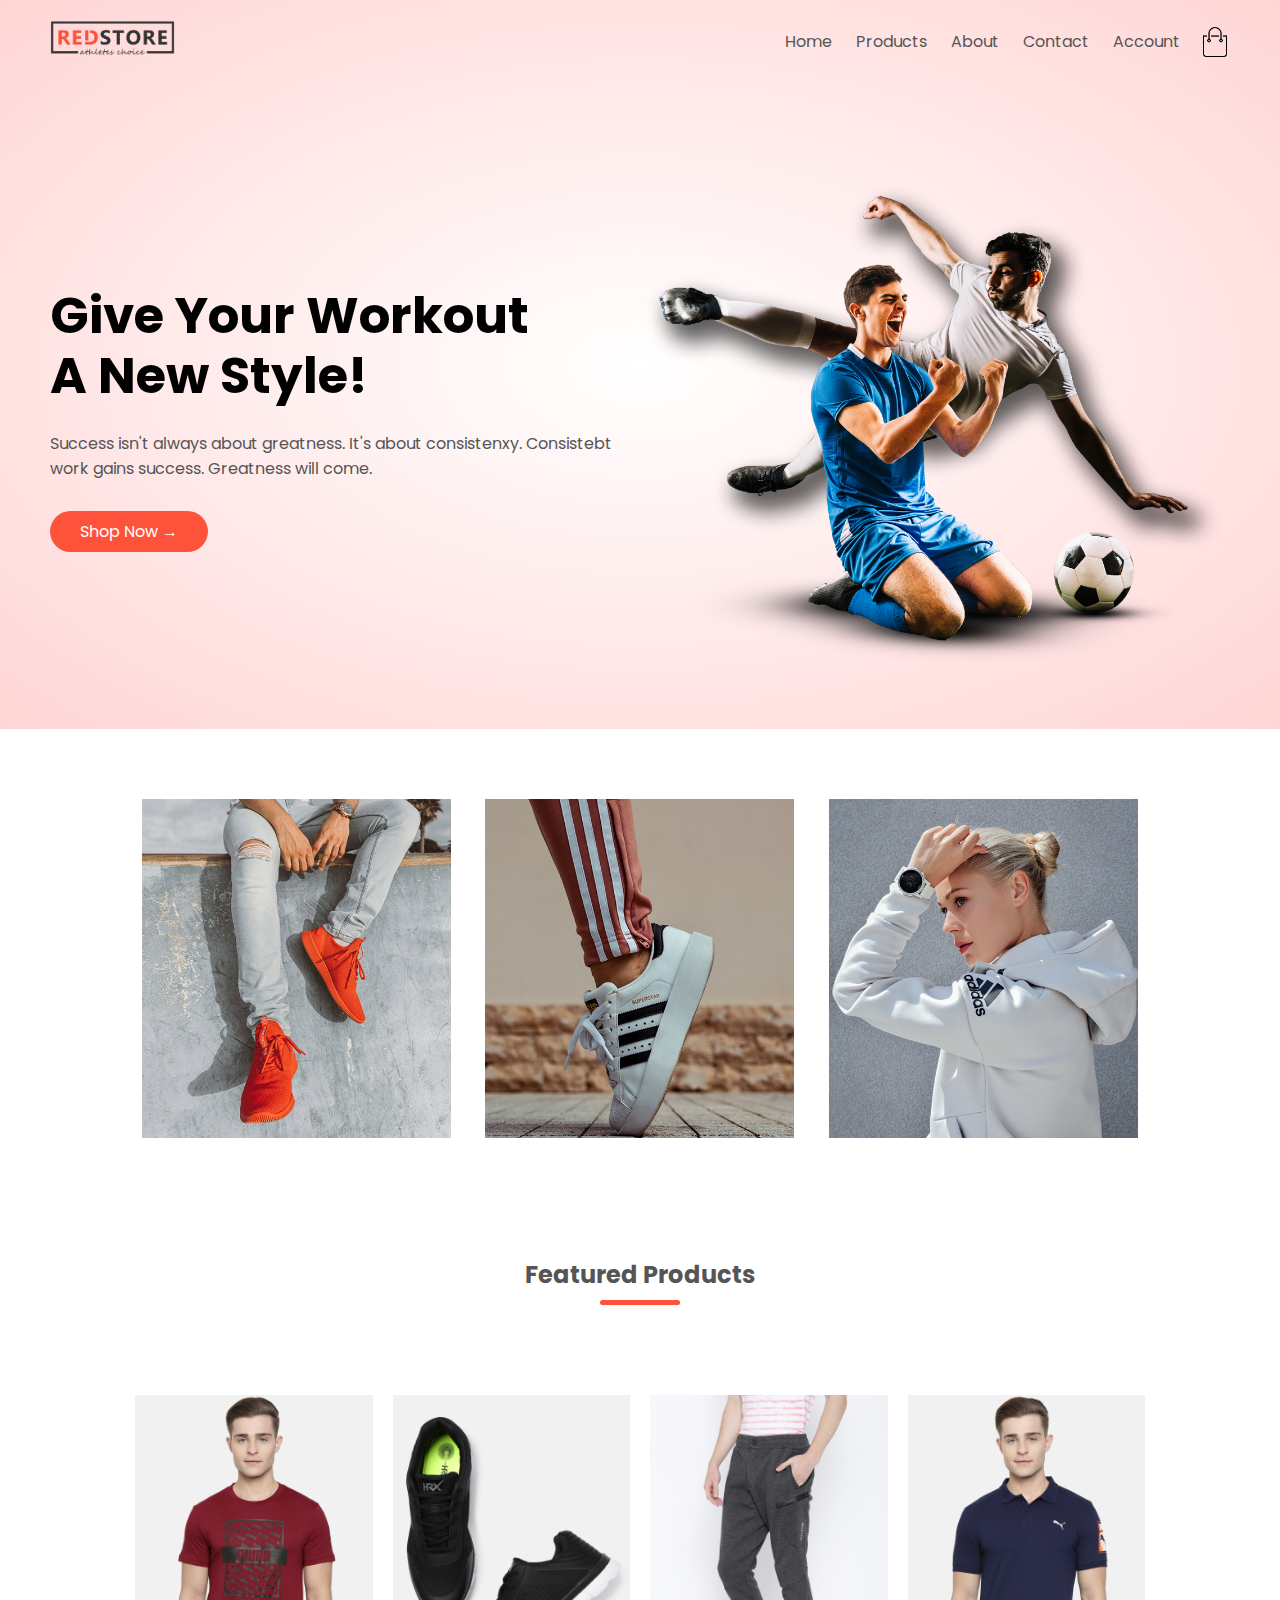
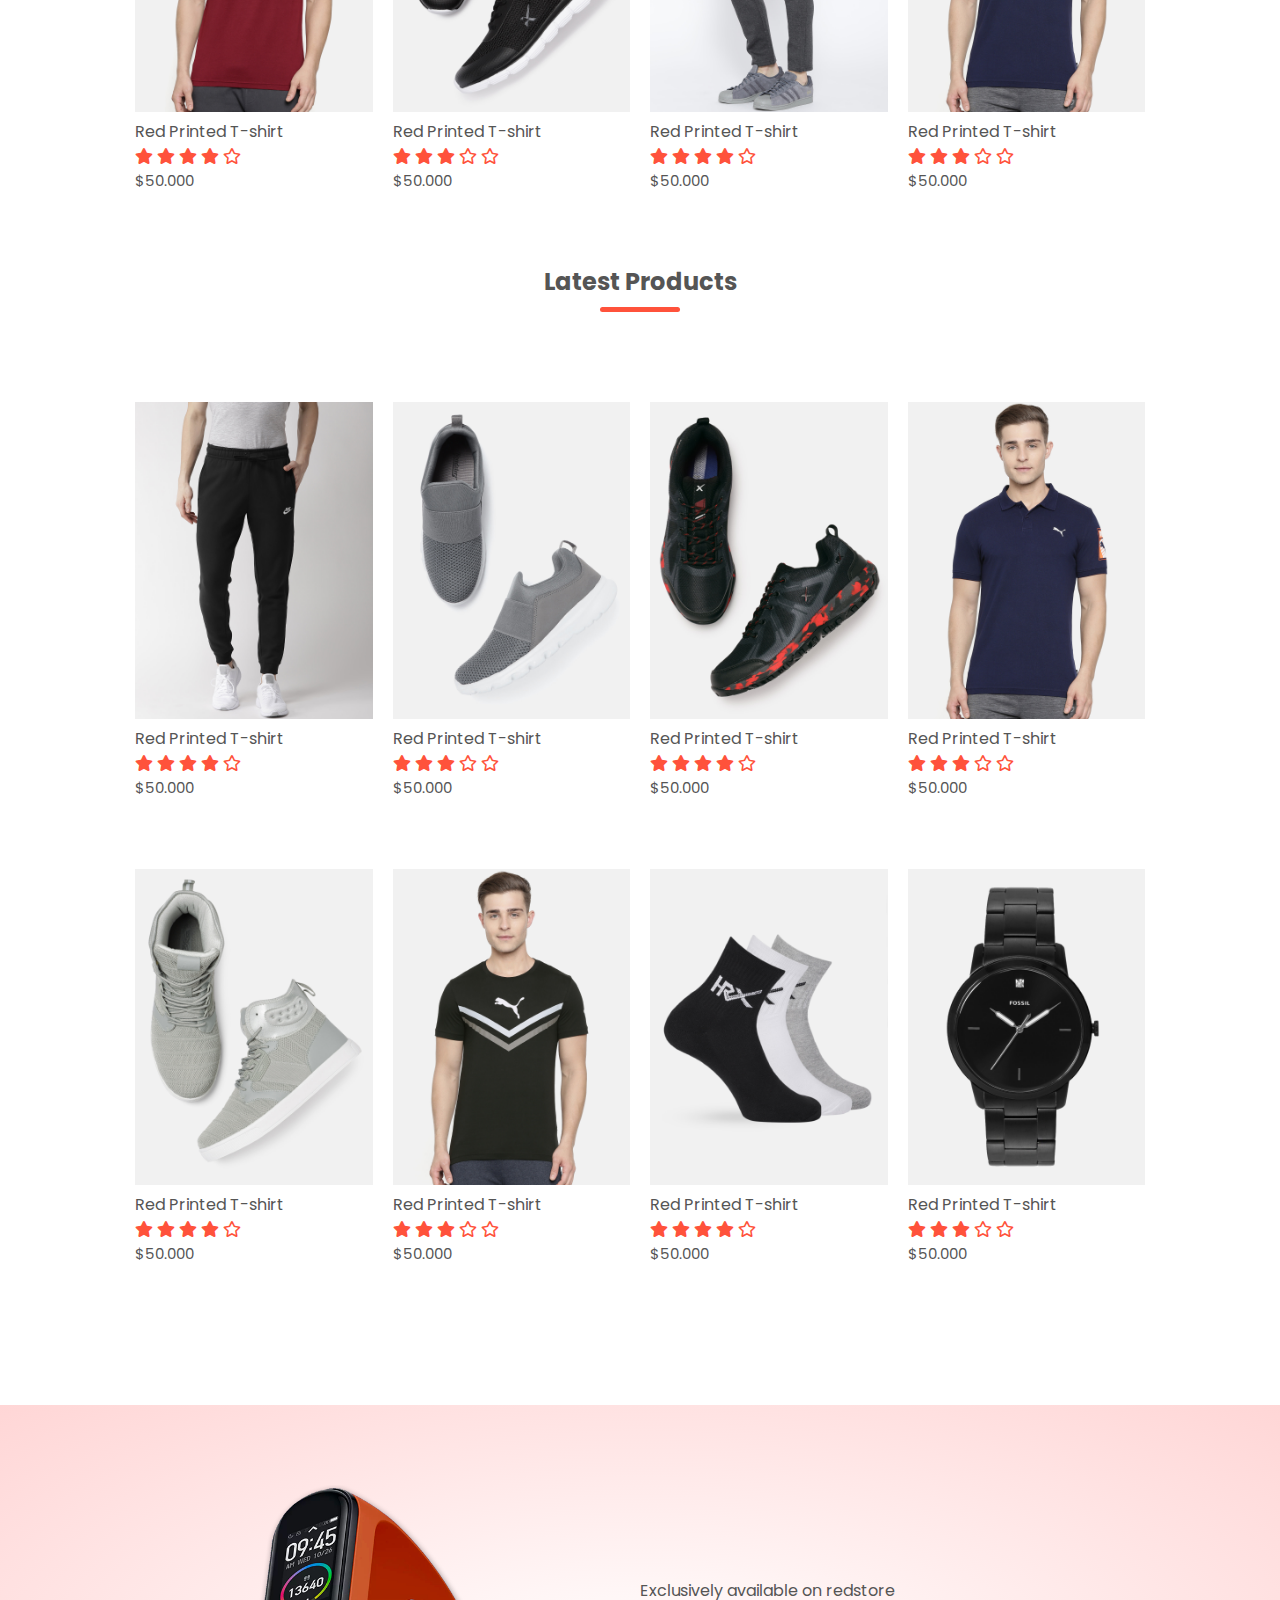
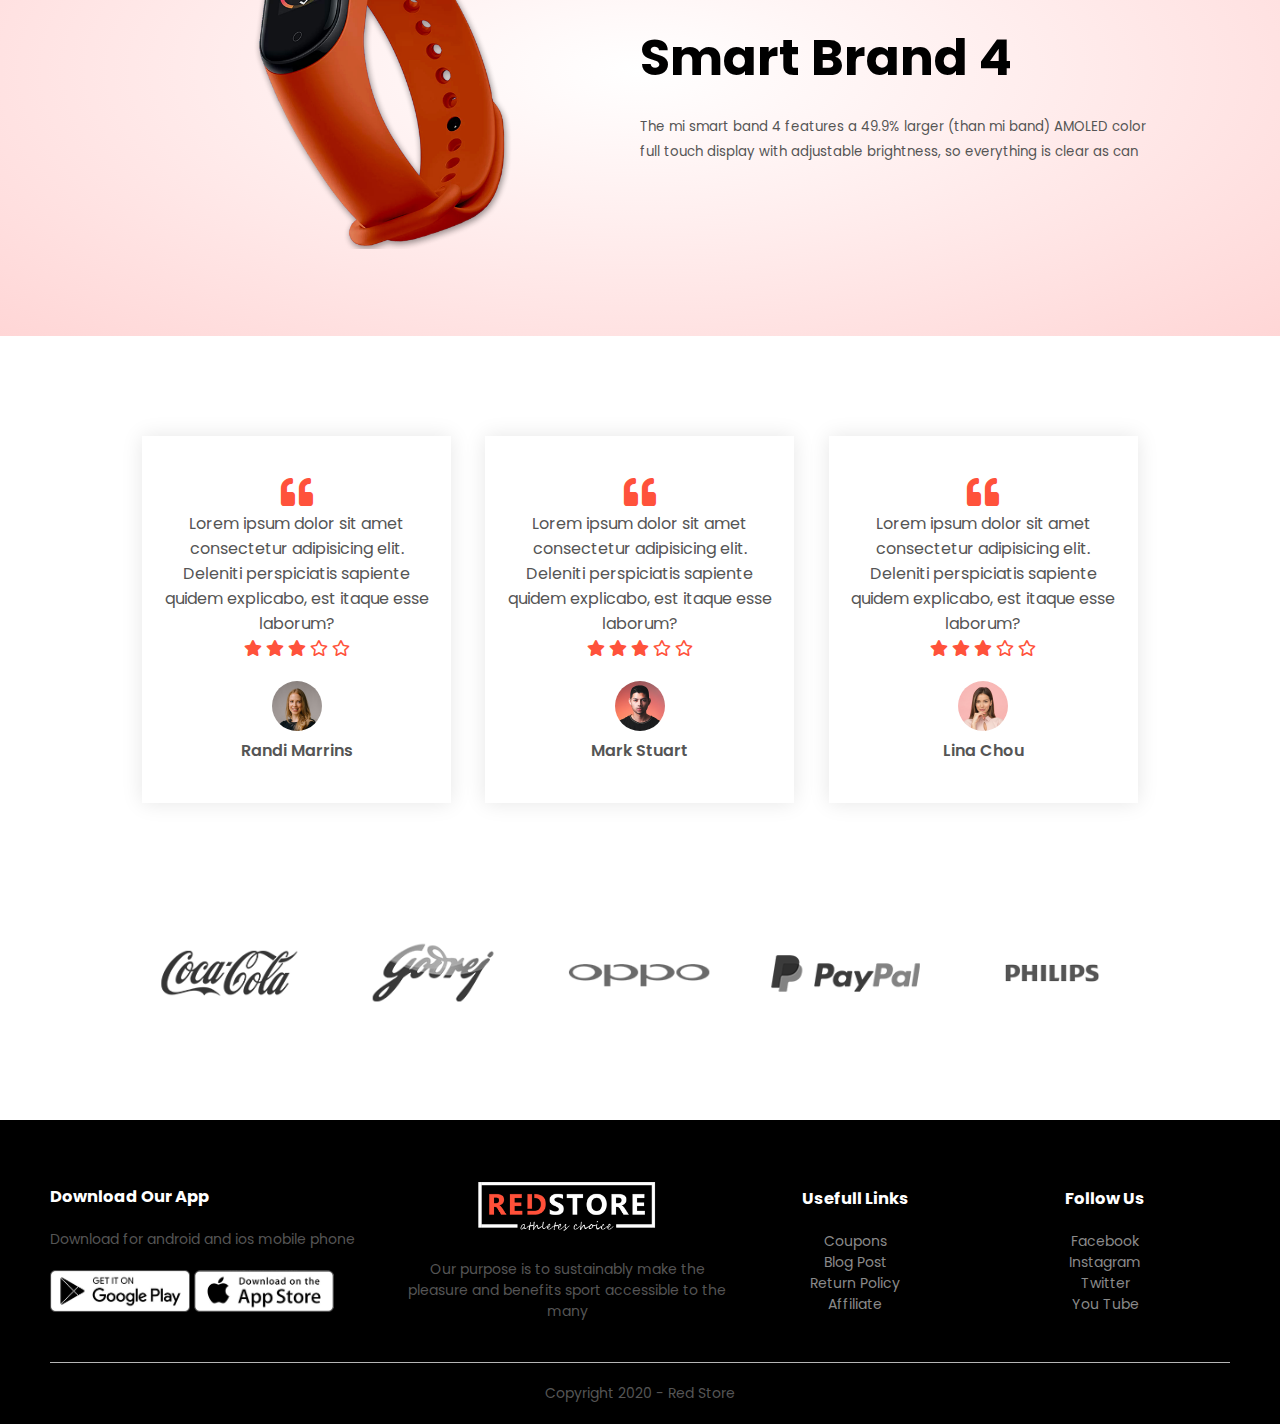
<file: index.html>
<!DOCTYPE html>
<html lang="en">
  <head>
    <meta charset="UTF-8" />
    <meta name="viewport" content="width=device-width, initial-scale=1.0" />
    <title>RedStore</title>
    <link rel="stylesheet" href="style.css" />
    <link rel="preconnect" href="https://fonts.gstatic.com" />
    <link
      href="https://fonts.googleapis.com/css2?family=Poppins:wght@300;400;500;600;700&display=swap"
      rel="stylesheet"
    />
    <link
      rel="stylesheet"
      href="https://cdnjs.cloudflare.com/ajax/libs/font-awesome/5.15.1/css/all.min.css"
    />
  </head>
  <body>
    <!-- Header -->
    <div class="header">
      <div class="container">
        <!-- Navbar -->
        <div class="navbar">
          <div class="logo">
            <img src="images/logo.png" alt="logo redstore" width="125px" />
          </div>
          <nav>
            <ul id="menuItems">
              <li><a href="index.html">Home</a></li>
              <li><a href="product.html">Products</a></li>
              <li><a href="">About</a></li>
              <li><a href="">Contact</a></li>
              <li><a href="">Account</a></li>
            </ul>
          </nav>
          <img src="images/cart.png" alt="cart" width="30px" height="30px" />
          <img
            src="images/menu.png"
            alt="menu icon"
            class="menu-icon"
            onclick="menuToggle()"
          />
        </div>

        <!-- Hero -->
        <div class="row">
          <div class="col-2">
            <h1>Give Your Workout<br />A New Style!</h1>
            <p>
              Success isn't always about greatness. It's about consistenxy.
              Consistebt<br />
              work gains success. Greatness will come.
            </p>
            <a href="" class="btn">Shop Now &#8594;</a>
          </div>
          <div class="col-2">
            <img src="images/image1.png" alt="Hero redstore" />
          </div>
        </div>
      </div>
    </div>

    <!-- Category -->
    <div class="categories">
      <div class="small-container">
        <div class="row">
          <div class="col-3">
            <img src="images/category-1.jpg" alt="" />
          </div>
          <div class="col-3">
            <img src="images/category-2.jpg" alt="" />
          </div>
          <div class="col-3">
            <img src="images/category-3.jpg" alt="" />
          </div>
        </div>
      </div>
    </div>

    <!-- Products -->
    <div class="small-container">
      <!-- Featured Products -->
      <h2 class="title">Featured Products</h2>
      <div class="row">
        <div class="col-4">
          <a href="product-detail.html">
            <img src="images/product-1.jpg" alt="t-shirt" />
            <h4>Red Printed T-shirt</h4>
            <div class="rating">
              <i class="fas fa-star"></i>
              <i class="fas fa-star"></i>
              <i class="fas fa-star"></i>
              <i class="fas fa-star"></i>
              <i class="far fa-star"></i>
            </div>
            <p>$50.000</p>
          </a>
        </div>
        <div class="col-4">
          <a href="product-detail.html">
            <img src="images/product-2.jpg" alt="t-shirt" />
            <h4>Red Printed T-shirt</h4>
            <div class="rating">
              <i class="fas fa-star"></i>
              <i class="fas fa-star"></i>
              <i class="fas fa-star"></i>
              <i class="far fa-star"></i>
              <i class="far fa-star"></i>
            </div>
            <p>$50.000</p>
          </a>
        </div>
        <div class="col-4">
          <a href="product-detail.html">
            <img src="images/product-3.jpg" alt="t-shirt" />
            <h4>Red Printed T-shirt</h4>
            <div class="rating">
              <i class="fas fa-star"></i>
              <i class="fas fa-star"></i>
              <i class="fas fa-star"></i>
              <i class="fas fa-star"></i>
              <i class="far fa-star"></i>
            </div>
            <p>$50.000</p>
          </a>
        </div>
        <div class="col-4">
          <a href="product-detail.html">
            <img src="images/product-4.jpg" alt="t-shirt" />
            <h4>Red Printed T-shirt</h4>
            <div class="rating">
              <i class="fas fa-star"></i>
              <i class="fas fa-star"></i>
              <i class="fas fa-star"></i>
              <i class="far fa-star"></i>
              <i class="far fa-star"></i>
            </div>
            <p>$50.000</p>
          </a>
        </div>
      </div>

      <!-- Latest Products -->
      <h2 class="title">Latest Products</h2>
      <div class="row">
        <div class="col-4">
          <a href="product-detail.html">
            <img src="images/product-12.jpg" alt="t-shirt" />
            <h4>Red Printed T-shirt</h4>
            <div class="rating">
              <i class="fas fa-star"></i>
              <i class="fas fa-star"></i>
              <i class="fas fa-star"></i>
              <i class="fas fa-star"></i>
              <i class="far fa-star"></i>
            </div>
            <p>$50.000</p>
          </a>
        </div>
        <div class="col-4">
          <a href="product-detail.html">
            <img src="images/product-11.jpg" alt="t-shirt" />
            <h4>Red Printed T-shirt</h4>
            <div class="rating">
              <i class="fas fa-star"></i>
              <i class="fas fa-star"></i>
              <i class="fas fa-star"></i>
              <i class="far fa-star"></i>
              <i class="far fa-star"></i>
            </div>
            <p>$50.000</p>
          </a>
        </div>
        <div class="col-4">
          <a href="product-detail.html">
            <img src="images/product-10.jpg" alt="t-shirt" />
            <h4>Red Printed T-shirt</h4>
            <div class="rating">
              <i class="fas fa-star"></i>
              <i class="fas fa-star"></i>
              <i class="fas fa-star"></i>
              <i class="fas fa-star"></i>
              <i class="far fa-star"></i>
            </div>
            <p>$50.000</p>
          </a>
        </div>
        <div class="col-4">
          <a href="product-detail.html">
            <img src="images/product-4.jpg" alt="t-shirt" />
            <h4>Red Printed T-shirt</h4>
            <div class="rating">
              <i class="fas fa-star"></i>
              <i class="fas fa-star"></i>
              <i class="fas fa-star"></i>
              <i class="far fa-star"></i>
              <i class="far fa-star"></i>
            </div>
            <p>$50.000</p>
          </a>
        </div>
      </div>
      <!-- New Line Latest Products -->
      <div class="row">
        <div class="col-4">
          <a href="product-detail.html">
            <img src="images/product-5.jpg" alt="t-shirt" />
            <h4>Red Printed T-shirt</h4>
            <div class="rating">
              <i class="fas fa-star"></i>
              <i class="fas fa-star"></i>
              <i class="fas fa-star"></i>
              <i class="fas fa-star"></i>
              <i class="far fa-star"></i>
            </div>
            <p>$50.000</p>
          </a>
        </div>
        <div class="col-4">
          <a href="product-detail.html">
            <img src="images/product-6.jpg" alt="t-shirt" />
            <h4>Red Printed T-shirt</h4>
            <div class="rating">
              <i class="fas fa-star"></i>
              <i class="fas fa-star"></i>
              <i class="fas fa-star"></i>
              <i class="far fa-star"></i>
              <i class="far fa-star"></i>
            </div>
            <p>$50.000</p>
          </a>
        </div>
        <div class="col-4">
          <a href="product-detail.html">
            <img src="images/product-7.jpg" alt="t-shirt" />
            <h4>Red Printed T-shirt</h4>
            <div class="rating">
              <i class="fas fa-star"></i>
              <i class="fas fa-star"></i>
              <i class="fas fa-star"></i>
              <i class="fas fa-star"></i>
              <i class="far fa-star"></i>
            </div>
            <p>$50.000</p>
          </a>
        </div>
        <div class="col-4">
          <a href="product-detail.html">
            <img src="images/product-8.jpg" alt="t-shirt" />
            <h4>Red Printed T-shirt</h4>
            <div class="rating">
              <i class="fas fa-star"></i>
              <i class="fas fa-star"></i>
              <i class="fas fa-star"></i>
              <i class="far fa-star"></i>
              <i class="far fa-star"></i>
            </div>
            <p>$50.000</p>
          </a>
        </div>
      </div>
    </div>
    <!-- /Latest Products -->

    <div class="offer">
      <div class="small-container">
        <div class="row">
          <div class="col-2">
            <img
              src="images/exclusive.png"
              alt="mi band 4"
              class="offer-image"
            />
          </div>
          <div class="col-2">
            <p>Exclusively available on redstore</p>
            <h1>Smart Brand 4</h1>
            <small
              >The mi smart band 4 features a 49.9% larger (than mi band) AMOLED
              color full touch display with adjustable brightness, so everything
              is clear as can
            </small>
          </div>
        </div>
      </div>
    </div>

    <!-- Testimonial -->
    <div class="testimonial">
      <div class="small-container">
        <div class="row">
          <div class="col-3">
            <i class="fas fa-quote-left"></i>
            <p>
              Lorem ipsum dolor sit amet consectetur adipisicing elit. Deleniti
              perspiciatis sapiente quidem explicabo, est itaque esse laborum?
            </p>
            <div class="rating">
              <i class="fas fa-star"></i>
              <i class="fas fa-star"></i>
              <i class="fas fa-star"></i>
              <i class="far fa-star"></i>
              <i class="far fa-star"></i>
            </div>
            <img src="images/user-1.png" alt="testimoni" />
            <h3>Randi Marrins</h3>
          </div>
          <div class="col-3">
            <i class="fas fa-quote-left"></i>
            <p>
              Lorem ipsum dolor sit amet consectetur adipisicing elit. Deleniti
              perspiciatis sapiente quidem explicabo, est itaque esse laborum?
            </p>
            <div class="rating">
              <i class="fas fa-star"></i>
              <i class="fas fa-star"></i>
              <i class="fas fa-star"></i>
              <i class="far fa-star"></i>
              <i class="far fa-star"></i>
            </div>
            <img src="images/user-2.png" alt="testimoni" />
            <h3>Mark Stuart</h3>
          </div>
          <div class="col-3">
            <i class="fas fa-quote-left"></i>
            <p>
              Lorem ipsum dolor sit amet consectetur adipisicing elit. Deleniti
              perspiciatis sapiente quidem explicabo, est itaque esse laborum?
            </p>
            <div class="rating">
              <i class="fas fa-star"></i>
              <i class="fas fa-star"></i>
              <i class="fas fa-star"></i>
              <i class="far fa-star"></i>
              <i class="far fa-star"></i>
            </div>
            <img src="images/user-3.png" alt="testimoni" />
            <h3>Lina Chou</h3>
          </div>
        </div>
      </div>
    </div>

    <!-- Brands -->
    <div class="brands">
      <div class="small-container">
        <div class="row">
          <div class="col-5">
            <img src="images/logo-coca-cola.png" alt="coca-cola" />
          </div>
          <div class="col-5">
            <img src="images/logo-godrej.png" alt="good" />
          </div>
          <div class="col-5">
            <img src="images/logo-oppo.png" alt="oppo" />
          </div>
          <div class="col-5">
            <img src="images/logo-paypal.png" alt="paypak" />
          </div>
          <div class="col-5">
            <img src="images/logo-philips.png" alt="philips" />
          </div>
        </div>
      </div>
    </div>

    <div class="footer">
      <div class="container">
        <div class="row">
          <div class="footer-col-1">
            <h3>Download Our App</h3>
            <p>Download for android and ios mobile phone</p>
            <div class="app-logo">
              <img src="images/play-store.png" alt="playstore logo" />
              <img src="images/app-store.png" alt="app store" />
            </div>
          </div>
          <div class="footer-col-2">
            <img src="images/logo-white.png" alt="" />
            <p>
              Our purpose is to sustainably make the pleasure and benefits sport
              accessible to the many
            </p>
          </div>
          <div class="footer-col-3">
            <h3>Usefull Links</h3>
            <ul>
              <li>Coupons</li>
              <li>Blog Post</li>
              <li>Return Policy</li>
              <li>Affiliate</li>
            </ul>
          </div>
          <div class="footer-col-4">
            <h3>Follow Us</h3>
            <ul>
              <li>Facebook</li>
              <li>Instagram</li>
              <li>Twitter</li>
              <li>You Tube</li>
            </ul>
          </div>
        </div>
        <hr />
        <p class="copyright">Copyright 2020 - Red Store</p>
      </div>
    </div>
    <script>
      var menuItems = document.getElementById("menuItems");
      menuItems.style.maxHeight = "0px";

      function menuToggle() {
        if (menuItems.style.maxHeight == "0px") {
          menuItems.style.maxHeight = "200px";
        } else {
          menuItems.style.maxHeight = "0px";
        }
      }
    </script>
  </body>
</html>
</file>
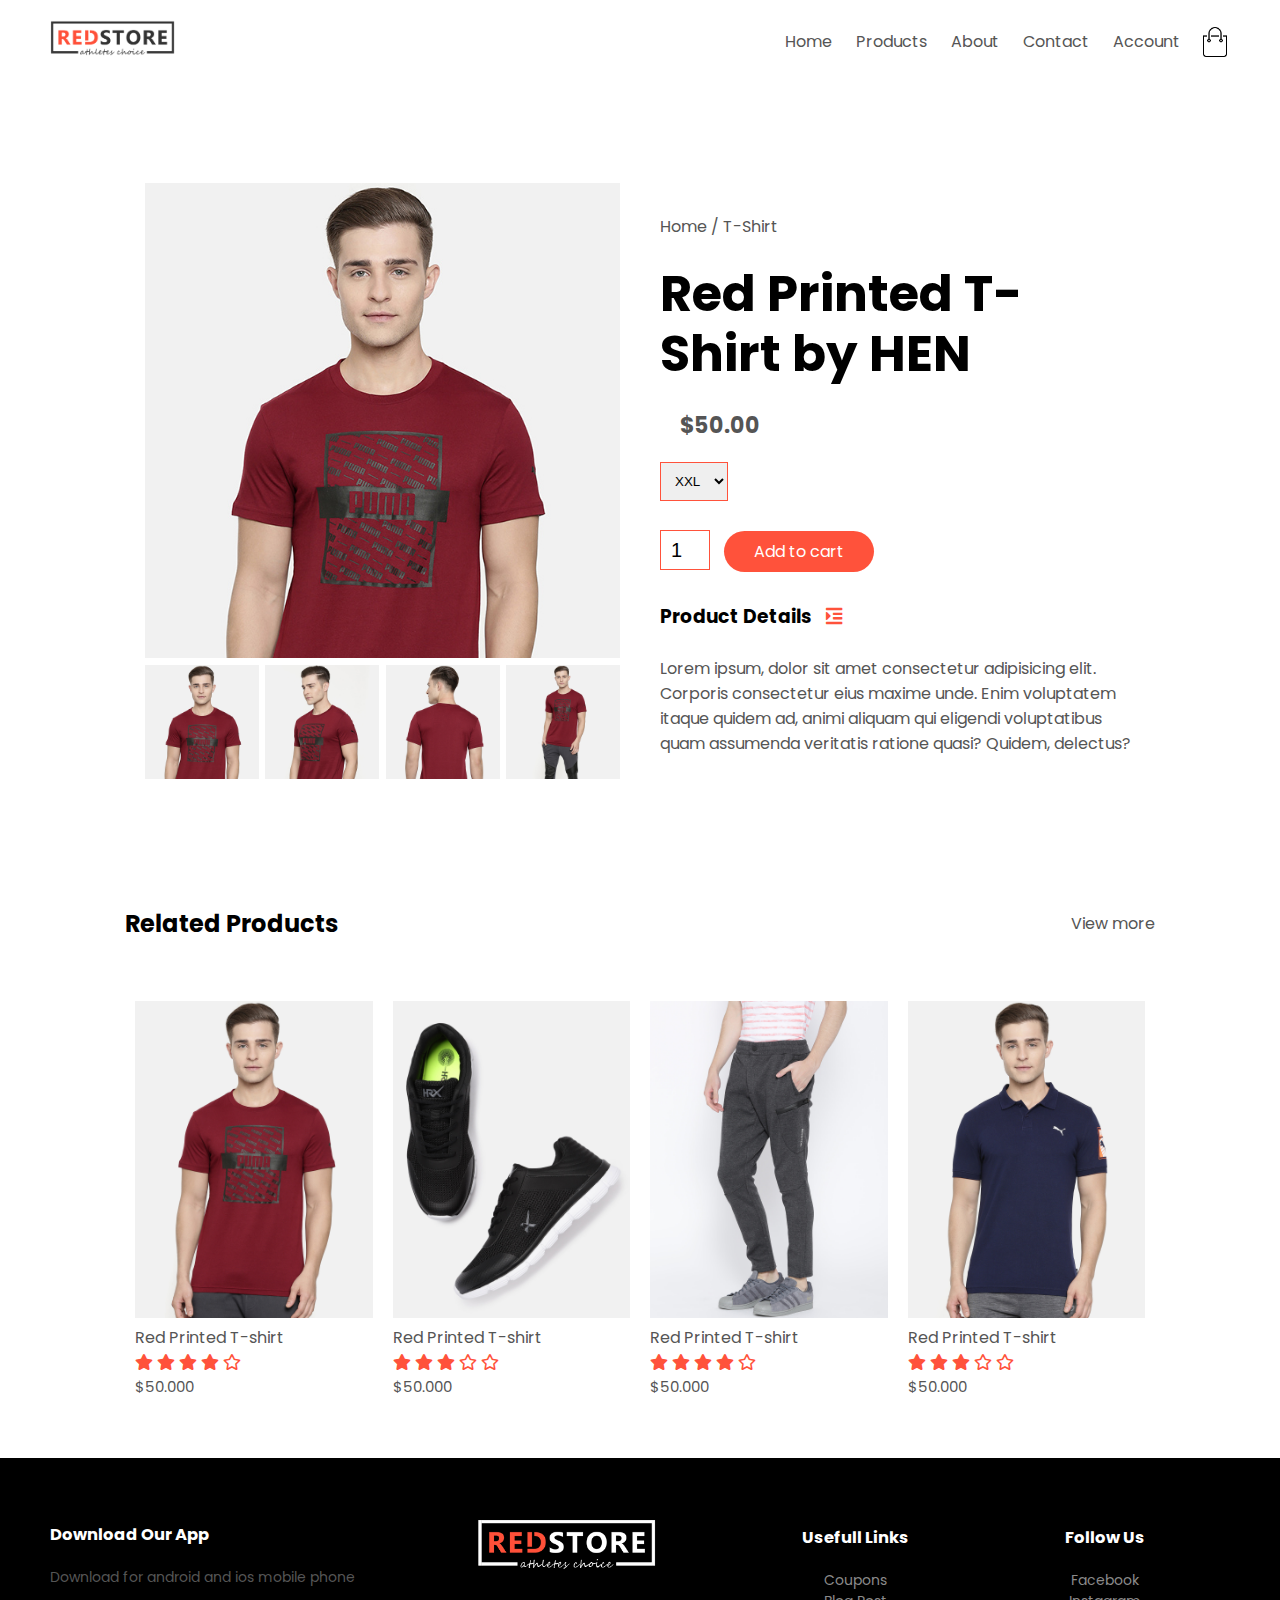
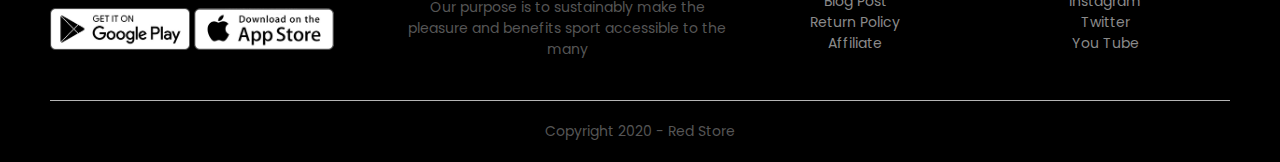
<file: product-detail.html>
<!DOCTYPE html>
<html lang="en">
  <head>
    <meta charset="UTF-8" />
    <meta name="viewport" content="width=device-width, initial-scale=1.0" />
    <title>RedStore | Products</title>
    <link rel="stylesheet" href="style.css" />
    <link rel="preconnect" href="https://fonts.gstatic.com" />
    <link
      href="https://fonts.googleapis.com/css2?family=Poppins:wght@300;400;500;600;700&display=swap"
      rel="stylesheet"
    />
    <link
      rel="stylesheet"
      href="https://cdnjs.cloudflare.com/ajax/libs/font-awesome/5.15.1/css/all.min.css"
    />
  </head>
  <body>
    <!-- Header -->

    <div class="container">
      <!-- Navbar -->
      <div class="navbar">
        <div class="logo">
          <img src="images/logo.png" alt="logo redstore" width="125px" />
        </div>
        <nav>
          <ul id="menuItems">
            <li><a href="index.html">Home</a></li>
            <li><a href="product.html">Products</a></li>
            <li><a href="">About</a></li>
            <li><a href="">Contact</a></li>
            <li><a href="">Account</a></li>
          </ul>
        </nav>
        <img src="images/cart.png" alt="cart" width="30px" height="30px" />
        <img
          src="images/menu.png"
          alt="menu icon"
          class="menu-icon"
          onclick="menuToggle()"
        />
      </div>
    </div>

    <!-- Detail Product -->
    <div class="small-container single-product">
      <div class="row">
        <div class="col-2">
          <img src="images/gallery-1.jpg" width="100%" id="product-image" />
          <div class="small-img-row">
            <div class="small-img-col">
              <img
                src="images/gallery-1.jpg"
                width="100%"
                class="small-image"
              />
            </div>
            <div class="small-img-col">
              <img
                src="images/gallery-2.jpg"
                width="100%"
                class="small-image"
              />
            </div>
            <div class="small-img-col">
              <img
                src="images/gallery-3.jpg"
                width="100%"
                class="small-image"
              />
            </div>
            <div class="small-img-col">
              <img
                src="images/gallery-4.jpg"
                width="100%"
                class="small-image"
              />
            </div>
          </div>
        </div>
        <div class="col-2">
          <p>Home / T-Shirt</p>
          <h1>Red Printed T-Shirt by HEN</h1>
          <h4>$50.00</h4>
          <select name="size">
            <option value="XXL">XXL</option>
            <option value="XL">XL</option>
            <option value="L">L</option>
            <option value="M">M</option>
          </select>
          <input type="number" value="1" />
          <a href="" class="btn">Add to cart</a>

          <h3>Product Details <i class="fas fa-indent"></i></h3>
          <br />
          <p>
            Lorem ipsum, dolor sit amet consectetur adipisicing elit. Corporis
            consectetur eius maxime unde. Enim voluptatem itaque quidem ad,
            animi aliquam qui eligendi voluptatibus quam assumenda veritatis
            ratione quasi? Quidem, delectus?
          </p>
        </div>
      </div>
    </div>

    <div class="small-container">
      <div class="row row-2">
        <h2>Related Products</h2>
        <p>View more</p>
      </div>
    </div>

    <!-- Products -->
    <div class="small-container">
      <div class="row">
        <div class="col-4">
          <img src="images/product-1.jpg" alt="t-shirt" />
          <h4>Red Printed T-shirt</h4>
          <div class="rating">
            <i class="fas fa-star"></i>
            <i class="fas fa-star"></i>
            <i class="fas fa-star"></i>
            <i class="fas fa-star"></i>
            <i class="far fa-star"></i>
          </div>
          <p>$50.000</p>
        </div>
        <div class="col-4">
          <img src="images/product-2.jpg" alt="t-shirt" />
          <h4>Red Printed T-shirt</h4>
          <div class="rating">
            <i class="fas fa-star"></i>
            <i class="fas fa-star"></i>
            <i class="fas fa-star"></i>
            <i class="far fa-star"></i>
            <i class="far fa-star"></i>
          </div>
          <p>$50.000</p>
        </div>
        <div class="col-4">
          <img src="images/product-3.jpg" alt="t-shirt" />
          <h4>Red Printed T-shirt</h4>
          <div class="rating">
            <i class="fas fa-star"></i>
            <i class="fas fa-star"></i>
            <i class="fas fa-star"></i>
            <i class="fas fa-star"></i>
            <i class="far fa-star"></i>
          </div>
          <p>$50.000</p>
        </div>
        <div class="col-4">
          <img src="images/product-4.jpg" alt="t-shirt" />
          <h4>Red Printed T-shirt</h4>
          <div class="rating">
            <i class="fas fa-star"></i>
            <i class="fas fa-star"></i>
            <i class="fas fa-star"></i>
            <i class="far fa-star"></i>
            <i class="far fa-star"></i>
          </div>
          <p>$50.000</p>
        </div>
      </div>
    </div>

    <!-- Footer -->
    <div class="footer">
      <div class="container">
        <div class="row">
          <div class="footer-col-1">
            <h3>Download Our App</h3>
            <p>Download for android and ios mobile phone</p>
            <div class="app-logo">
              <img src="images/play-store.png" alt="playstore logo" />
              <img src="images/app-store.png" alt="app store" />
            </div>
          </div>
          <div class="footer-col-2">
            <img src="images/logo-white.png" alt="" />
            <p>
              Our purpose is to sustainably make the pleasure and benefits sport
              accessible to the many
            </p>
          </div>
          <div class="footer-col-3">
            <h3>Usefull Links</h3>
            <ul>
              <li>Coupons</li>
              <li>Blog Post</li>
              <li>Return Policy</li>
              <li>Affiliate</li>
            </ul>
          </div>
          <div class="footer-col-4">
            <h3>Follow Us</h3>
            <ul>
              <li>Facebook</li>
              <li>Instagram</li>
              <li>Twitter</li>
              <li>You Tube</li>
            </ul>
          </div>
        </div>
        <hr />
        <p class="copyright">Copyright 2020 - Red Store</p>
      </div>
    </div>
    <script>
      var menuItems = document.getElementById("menuItems");
      menuItems.style.maxHeight = "0px";

      function menuToggle() {
        if (menuItems.style.maxHeight == "0px") {
          menuItems.style.maxHeight = "200px";
        } else {
          menuItems.style.maxHeight = "0px";
        }
      }

      var productImage = document.getElementById("product-image");
      var smallImage = document.getElementsByClassName("small-image");

      smallImage[0].onclick = () => {
        productImage.src = smallImage[0].src;
      };
      smallImage[1].onclick = () => {
        productImage.src = smallImage[1].src;
      };
      smallImage[2].onclick = () => {
        productImage.src = smallImage[2].src;
      };
      smallImage[3].onclick = () => {
        productImage.src = smallImage[3].src;
      };
    </script>
  </body>
</html>
</file>
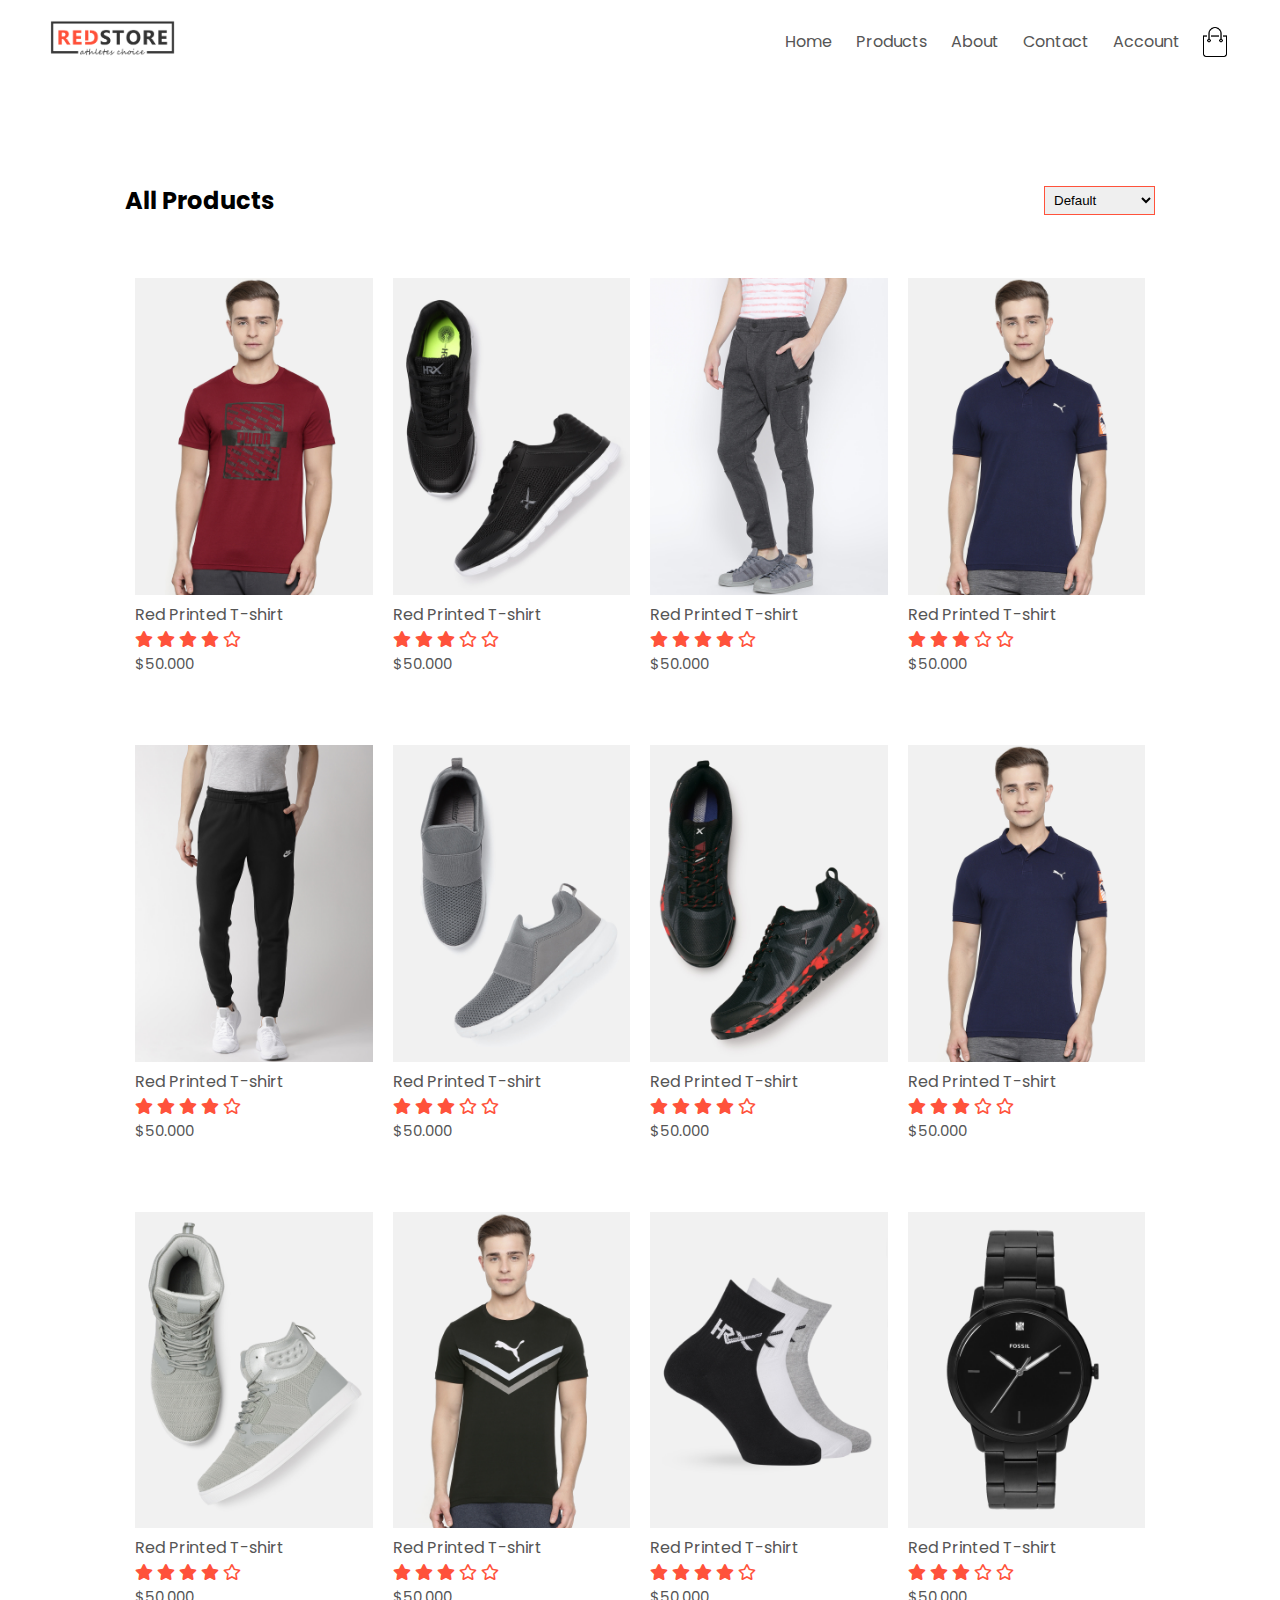
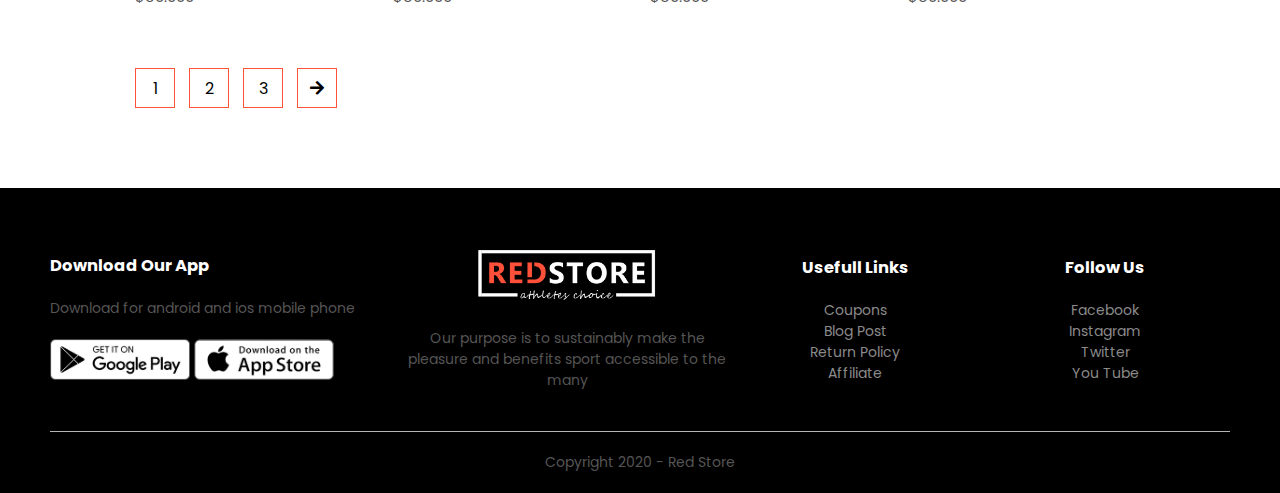
<file: product.html>
<!DOCTYPE html>
<html lang="en">
  <head>
    <meta charset="UTF-8" />
    <meta name="viewport" content="width=device-width, initial-scale=1.0" />
    <title>RedStore | Products</title>
    <link rel="stylesheet" href="style.css" />
    <link rel="preconnect" href="https://fonts.gstatic.com" />
    <link
      href="https://fonts.googleapis.com/css2?family=Poppins:wght@300;400;500;600;700&display=swap"
      rel="stylesheet"
    />
    <link
      rel="stylesheet"
      href="https://cdnjs.cloudflare.com/ajax/libs/font-awesome/5.15.1/css/all.min.css"
    />
  </head>
  <body>
    <!-- Header -->

    <div class="container">
      <!-- Navbar -->
      <div class="navbar">
        <div class="logo">
          <img src="images/logo.png" alt="logo redstore" width="125px" />
        </div>
        <nav>
          <ul id="menuItems">
            <li><a href="index.html">Home</a></li>
            <li><a href="product.html">Products</a></li>
            <li><a href="product-detail.html">About</a></li>
            <li><a href="">Contact</a></li>
            <li><a href="">Account</a></li>
          </ul>
        </nav>
        <img src="images/cart.png" alt="cart" width="30px" height="30px" />
        <img
          src="images/menu.png"
          alt="menu icon"
          class="menu-icon"
          onclick="menuToggle()"
        />
      </div>
    </div>

    <!-- Products -->
    <div class="small-container">
      <div class="row row-2">
        <h2>All Products</h2>
        <select>
          <option>Default</option>
          <option>By Price</option>
          <option>By Popularity</option>
          <option>By Rating</option>
          <option>By Sale</option>
        </select>
      </div>

      <div class="row">
        <div class="col-4">
          <a href="product-detail.html">
            <img src="images/product-1.jpg" alt="t-shirt" />
            <h4>Red Printed T-shirt</h4>
            <div class="rating">
              <i class="fas fa-star"></i>
              <i class="fas fa-star"></i>
              <i class="fas fa-star"></i>
              <i class="fas fa-star"></i>
              <i class="far fa-star"></i>
            </div>
            <p>$50.000</p>
          </a>
        </div>
        <div class="col-4">
          <a href="product-detail.html">
            <img src="images/product-2.jpg" alt="t-shirt" />
            <h4>Red Printed T-shirt</h4>
            <div class="rating">
              <i class="fas fa-star"></i>
              <i class="fas fa-star"></i>
              <i class="fas fa-star"></i>
              <i class="far fa-star"></i>
              <i class="far fa-star"></i>
            </div>
            <p>$50.000</p>
          </a>
        </div>
        <div class="col-4">
          <a href="product-detail.html">
            <img src="images/product-3.jpg" alt="t-shirt" />
            <h4>Red Printed T-shirt</h4>
            <div class="rating">
              <i class="fas fa-star"></i>
              <i class="fas fa-star"></i>
              <i class="fas fa-star"></i>
              <i class="fas fa-star"></i>
              <i class="far fa-star"></i>
            </div>
            <p>$50.000</p>
          </a>
        </div>
        <div class="col-4">
          <a href="product-detail.html">
            <img src="images/product-4.jpg" alt="t-shirt" />
            <h4>Red Printed T-shirt</h4>
            <div class="rating">
              <i class="fas fa-star"></i>
              <i class="fas fa-star"></i>
              <i class="fas fa-star"></i>
              <i class="far fa-star"></i>
              <i class="far fa-star"></i>
            </div>
            <p>$50.000</p>
          </a>
        </div>
      </div>
      <div class="row">
        <div class="col-4">
          <a href="product-detail.html">
            <img src="images/product-12.jpg" alt="t-shirt" />
            <h4>Red Printed T-shirt</h4>
            <div class="rating">
              <i class="fas fa-star"></i>
              <i class="fas fa-star"></i>
              <i class="fas fa-star"></i>
              <i class="fas fa-star"></i>
              <i class="far fa-star"></i>
            </div>
            <p>$50.000</p>
          </a>
        </div>
        <div class="col-4">
          <a href="product-detail.html">
            <img src="images/product-11.jpg" alt="t-shirt" />
            <h4>Red Printed T-shirt</h4>
            <div class="rating">
              <i class="fas fa-star"></i>
              <i class="fas fa-star"></i>
              <i class="fas fa-star"></i>
              <i class="far fa-star"></i>
              <i class="far fa-star"></i>
            </div>
            <p>$50.000</p>
          </a>
        </div>
        <div class="col-4">
          <a href="product-detail.html">
            <img src="images/product-10.jpg" alt="t-shirt" />
            <h4>Red Printed T-shirt</h4>
            <div class="rating">
              <i class="fas fa-star"></i>
              <i class="fas fa-star"></i>
              <i class="fas fa-star"></i>
              <i class="fas fa-star"></i>
              <i class="far fa-star"></i>
            </div>
            <p>$50.000</p>
          </a>
        </div>
        <div class="col-4">
          <a href="product-detail.html">
            <img src="images/product-4.jpg" alt="t-shirt" />
            <h4>Red Printed T-shirt</h4>
            <div class="rating">
              <i class="fas fa-star"></i>
              <i class="fas fa-star"></i>
              <i class="fas fa-star"></i>
              <i class="far fa-star"></i>
              <i class="far fa-star"></i>
            </div>
            <p>$50.000</p>
          </a>
        </div>
      </div>
      <div class="row">
        <div class="col-4">
          <a href="product-detail.html">
            <img src="images/product-5.jpg" alt="t-shirt" />
            <h4>Red Printed T-shirt</h4>
            <div class="rating">
              <i class="fas fa-star"></i>
              <i class="fas fa-star"></i>
              <i class="fas fa-star"></i>
              <i class="fas fa-star"></i>
              <i class="far fa-star"></i>
            </div>
            <p>$50.000</p>
          </a>
        </div>
        <div class="col-4">
          <a href="product-detail.html">
            <img src="images/product-6.jpg" alt="t-shirt" />
            <h4>Red Printed T-shirt</h4>
            <div class="rating">
              <i class="fas fa-star"></i>
              <i class="fas fa-star"></i>
              <i class="fas fa-star"></i>
              <i class="far fa-star"></i>
              <i class="far fa-star"></i>
            </div>
            <p>$50.000</p>
          </a>
        </div>
        <div class="col-4">
          <a href="product-detail.html">
            <img src="images/product-7.jpg" alt="t-shirt" />
            <h4>Red Printed T-shirt</h4>
            <div class="rating">
              <i class="fas fa-star"></i>
              <i class="fas fa-star"></i>
              <i class="fas fa-star"></i>
              <i class="fas fa-star"></i>
              <i class="far fa-star"></i>
            </div>
            <p>$50.000</p>
          </a>
        </div>
        <div class="col-4">
          <a href="product-detail.html">
            <img src="images/product-8.jpg" alt="t-shirt" />
            <h4>Red Printed T-shirt</h4>
            <div class="rating">
              <i class="fas fa-star"></i>
              <i class="fas fa-star"></i>
              <i class="fas fa-star"></i>
              <i class="far fa-star"></i>
              <i class="far fa-star"></i>
            </div>
            <p>$50.000</p>
          </a>
        </div>
      </div>

      <div class="page-btn">
        <span>1</span>
        <span>2</span>
        <span>3</span>
        <span><i class="fas fa-arrow-right"></i></span>
      </div>
    </div>

    <!-- Footer -->
    <div class="footer">
      <div class="container">
        <div class="row">
          <div class="footer-col-1">
            <h3>Download Our App</h3>
            <p>Download for android and ios mobile phone</p>
            <div class="app-logo">
              <img src="images/play-store.png" alt="playstore logo" />
              <img src="images/app-store.png" alt="app store" />
            </div>
          </div>
          <div class="footer-col-2">
            <img src="images/logo-white.png" alt="" />
            <p>
              Our purpose is to sustainably make the pleasure and benefits sport
              accessible to the many
            </p>
          </div>
          <div class="footer-col-3">
            <h3>Usefull Links</h3>
            <ul>
              <li>Coupons</li>
              <li>Blog Post</li>
              <li>Return Policy</li>
              <li>Affiliate</li>
            </ul>
          </div>
          <div class="footer-col-4">
            <h3>Follow Us</h3>
            <ul>
              <li>Facebook</li>
              <li>Instagram</li>
              <li>Twitter</li>
              <li>You Tube</li>
            </ul>
          </div>
        </div>
        <hr />
        <p class="copyright">Copyright 2020 - Red Store</p>
      </div>
    </div>
    <script>
      var menuItems = document.getElementById("menuItems");
      menuItems.style.maxHeight = "0px";

      function menuToggle() {
        if (menuItems.style.maxHeight == "0px") {
          menuItems.style.maxHeight = "200px";
        } else {
          menuItems.style.maxHeight = "0px";
        }
      }
    </script>
  </body>
</html>
</file>
<file: style.css>
* {
    margin: 0;
    padding: 0;
    box-sizing: border-box;
}

body {
    font-family: 'Poppins', sans-serif;
}

.navbar {
    display: flex;
    align-items: center;
    padding: 20px 0;
}

nav {
    flex: 1;
    text-align: right;
}

nav ul {
    display: inline-block;
    list-style-type: none;
}

nav ul li {
    display: inline-block;
    margin-right: 20px;
}

a {
    text-decoration: none;
    color: #555;
}

p {
    color: #555;
}

.container {
    max-width: 1360px;
    margin: auto;
    padding-left: 50px;
    padding-right: 50px;
}

.row {
    display: flex;
    align-items: center;
    flex-wrap: wrap;
    justify-content: space-around;
}

.col-2 {
    flex-basis: 50%;
    min-width: 300px;
}

.col-2 img {
    max-width: 100%;
    padding: 50px 0;
}

.col-2 h1 {
    font-size: 50px;
    line-height: 60px;
    margin: 25px 0;
}

.btn {
    display: inline-block;
    background: #ff523b;
    color: #fff;
    padding: 8px 30px;
    margin: 30px 0;
    border-radius: 30px;
}

.btn:hover {
    display: inline-block;
    background: #ff523b;
    color: #fff;
    padding: 8px 30px;
    margin: 30px 0;
    border-radius: 30px;
    transition: 0.5s;
}

.header {
    background: radial-gradient(#fff, #ffd6d6 );
    height: 100%;
}

.header .row {
    margin-top: 30px;
}

.categories {
    margin: 70px 0;
}

.col-3 {
    flex-basis: 30%;
    min-width: 250px;
    margin-bottom: 30px;
}

.col-3 img {
    width: 100%;
}

.small-container {
    max-width: 1080px;
    margin: auto;
    padding-left: 25px;
    padding-right: 25px;
}

.col-4 {
    flex-basis: 25%;
    padding: 10px;
    min-width: 200px;
    margin-bottom: 50px;
    transition: 0.5s;
}

.col-4 img {
    width: 100%;
}

.title {
    text-align: center;
    margin: 0 auto 80px;
    position: relative;
    line-height: 60px;
    color: #555;
}

.title::after {
    content: '';
    background: #ff523b;
    width: 80px;
    height: 5px;
    border-radius: 5px;
    position: absolute;
    bottom: 0;
    left: 50%;
    transform: translateX(-50%); 
}

h4 {
    color: #555;
    font-weight: normal;
}

.col-4 p {
    font-size: 15px;
}

.rating i {
    color: #ff523b;
}

.col-4:hover {
    transform: translateY(-5px);
}

.offer {
    background: radial-gradient(#fff, #ffd6d6);
    margin-top: 80px;
    padding: 30px 0;
}

.col-2 .offer-image {
    padding: 50px;
}

small {
    color: #555;
}

/* Testimonial */
.testimonial {
    padding-top: 100px;
}

.testimonial .col-3 {
    text-align: center;
    padding: 40px 20px;
    box-shadow: 0 0 20px 0 rgba(0, 0, 0, 0.1);
    cursor: pointer;
    transition: transform 0.5;
}

.testimonial .col-3 img {
    width: 50px;
    margin-top: 20px;
    border-radius: 50%;
}

.testimonial .col-3:hover {
    transform: translateY(-10px);
}

.testimonial .fa-quote-left {
    font-size: 32px;
    color: #ff523b;
}

.testimonial .col-3 h3 {
    font-weight: 600;
    color: #555;
    font-size: 16px;
}

/* Brands */
.brands {
    margin: 100px auto;
}

.col-5 {
    width: 160px;
}

.col-5 img {
    width: 100%;
    cursor: pointer;
    filter: grayscale(100%);
}

.col-5 img:hover {
    filter: grayscale(0);
}

/* Footer */
.footer {
    background: #000;
    color: #8a8a8a;
    font-size: 14px;
    padding: 60px 0 20px;
}

.footer h3 {
    color: #fff;
    margin-bottom: 20px;
}

.footer-col-1, .footer-col-2, .footer-col-3, .footer-col-4 {
    min-width: 250px;
    margin-bottom: 20px;
}

.footer-col-1 {
    flex-basis: 30%;
}

.footer-col-2 {
    flex: 1;
    text-align: center;
}

.footer-col-2 img {
    width: 180px;
    margin-bottom: 20px;
}

.footer-col-3, .footer-col-4 {
    flex-basis: 12%;
    text-align: center;
}

ul {
    list-style-type: none;
}

.app-logo {
    margin-top: 20px;
}

.app-logo img {
    width: 140px;
}

.footer hr {
    border: none;
    background: #b5b5b5;
    height: 1px;
    margin: 20px 0;
}

.copyright {
    text-align: center;
}

.menu-icon {
    width: 28px;
    margin-left: 20px;
    display: none;
}

/* All Products */
.row-2 {
    justify-content: space-between;
    margin: 100px auto 50px;
}

select {
    border: 1px solid #ff523b;
    padding: 5px;
}

select:focus {
    outline: none;
}

.page-btn {
    margin: 0 auto 80px;
}

.page-btn span {
    display: inline-block;
    border: 1px solid #ff523b;
    margin-left: 10px;
    width: 40px;
    height: 40px;
    text-align: center;
    line-height: 40px;
    cursor: pointer;
}

.page-btn span:hover {
    background: #ff523b;
    color: #fff;
}

/* Single Product */
.single-product {
    margin-top: 80px;
}

.single-product .col-2 img {
    padding: 0;
}

.single-product .col-2 {
    padding: 20px;
}

.single-product h4 {
    margin: 20px;
    font-size: 22px;
    font-weight: bold;
}

.single-product select {
    display: block;
    padding: 10px;
    margin-top: 20px;
}

.single-product input {
    width: 50px;
    height: 40px;
    padding-left: 10px;
    font-size: 20px;
    margin-right: 10px;
    border: 1px solid #ff523b;
}

input:focus {
    outline: none;
}

.single-product i {
    color: #ff523b;
    margin-left: 10px;
}

.small-img-row {
    display: flex;
    justify-content: space-between;
}

.small-img-col {
    flex-basis: 24%;
    cursor: pointer;
}



@media only screen and (max-width: 800px) {
    
    /* Navbar */
    nav ul {
        position: absolute;
        top: 70px;
        left: 0;
        background: #333;
        width: 100%;
        overflow: hidden;
        transition: max-height 0.5s;
    }

    nav ul li {
        display: block;
        margin-right: 50px;
        margin-top: 10px;
        margin-bottom: 10px;
    }

    margin ul li a {
        color: #fff;
    }

    .menu-icon {
        width: 28px;
        margin-left: 20px;
        display: block;
        cursor: pointer;
    }

    .container {
        max-width: 800px;
        margin: auto;
        padding-left: 25px;
        padding-right: 25px;
    }

    .single-product .row {
        text-align: left;
    }

    .single-product .col-2 {
        padding: 20px 0;
    }

    .single-product h1 {
        font-size: 26px;
        line-height: 42px;
    }
 
}

@media only screen and (max-width: 600px) {
    .row {
        text-align: center;
    }
    
    .col-2, .col-3, .col-4 {
        flex-basis: 100%;
    }

    .single-product .row {
        text-align: left;
    }

    .single-product .col-2 {
        padding: 20px 0;
    }

    .single-product h1 {
        font-size: 26px;
        line-height: 32px;
    }
}
</file>
